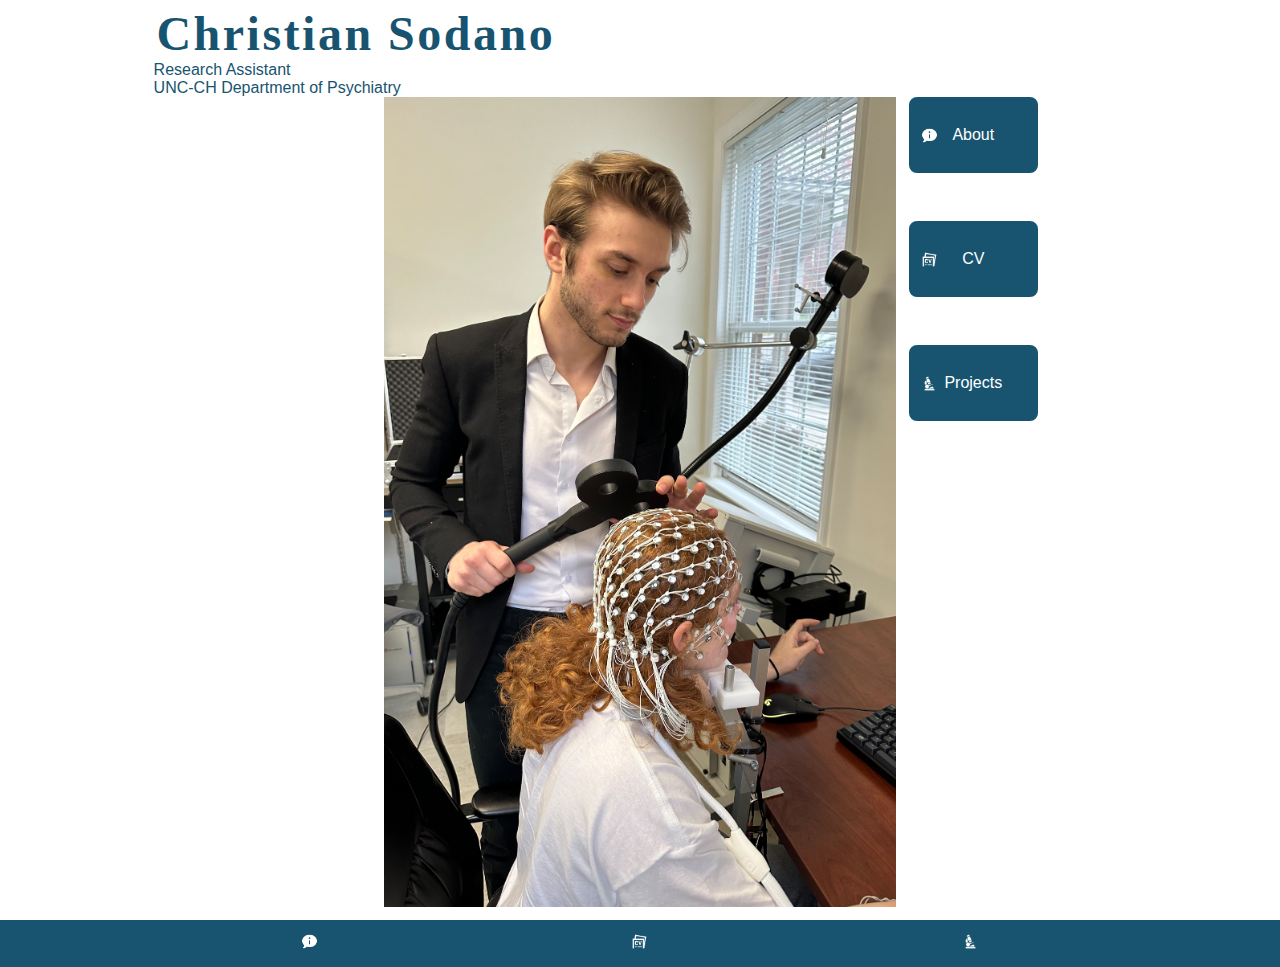
<file: final/index.html>
<!DOCTYPE html>
    <html lang="en">
        <head>
            <title>Christian Sodano - Home</title> <!-- This appears in the browser tab-->

            <meta charset="utf-8">    
            <meta name="viewport" content="width=device-width, 
                initial-scale-1, shrink-to-fit=no">
            
            <link rel="stylesheet" href="css/stylesheet.css">
        </head>
        <body>





<div class = "home_page_wrapper">

  <div class = "home_header_box ">
      <div class="flex_text_wrap"> 
        <h1 class="h1"> Christian Sodano</h1>
        <div class="subheader"> Research Assistant <br>
    UNC-CH Department of Psychiatry </div> 
      </div>
  </div>
  



    <div class="image_flex_container">
        <div class="spacer_before_image">
        </div>

        <div class="image_of_me_doing_TMS_2" role="img" aria-label="an image of me performing TMS on a research participant with a 128-channel EEG cap on and their head on a headrest looking at a computer"> 
        </div>  

        <nav class = "nav_bar_home_big_screen">
            <div class="nav_flex">
                <a class="button" href="html/about.html"> 
                  <img class="icon_image nav_icon_home" src="images/icons8-about-480.png" alt="An icon of a house indicating to navigate to the home page.">About
              </a>
              <a class="button" href="html/cv.html"><img class="icon_image nav_icon_home" src="images/icons8-cv-100.png" alt="An icon of a CV indicating it's a link to navigate to that page.">CV</a> <!-- the 7th button in the 4th row from the codepen-->
              <a class="button" href="html/projects.html"> <img class="icon_image nav_icon_home" src="images/icons8-microscope-100.png" alt="An icon of a microscope indicating it's a link to navigate to the projects page.">Projects
              </a>
            
            </div>
            <div class="spacer_nav"></div>
            </nav>
    </div>

</div>

<footer class="home_footer">
  <a class="nav_icon" href="html/about.html">
      <img class="icon_image " src="images/icons8-about-480.png" alt="An icon of a house indicating to navigate to the home page.">
  </a>
  <a class="nav_icon cv " href="html/cv.html"> 
      <img class="icon_image " src="images/icons8-cv-100.png" alt="An icon of a CV indicating it's a link to navigate to that page.">
  </a>
  <a class="nav_icon projects" href="html/projects.html">
      <img class="icon_image " src="images/icons8-microscope-100.png" alt="An icon of a microscope indicating it's a link to navigate to the projects page.">
  </a>
</footer>
</file>
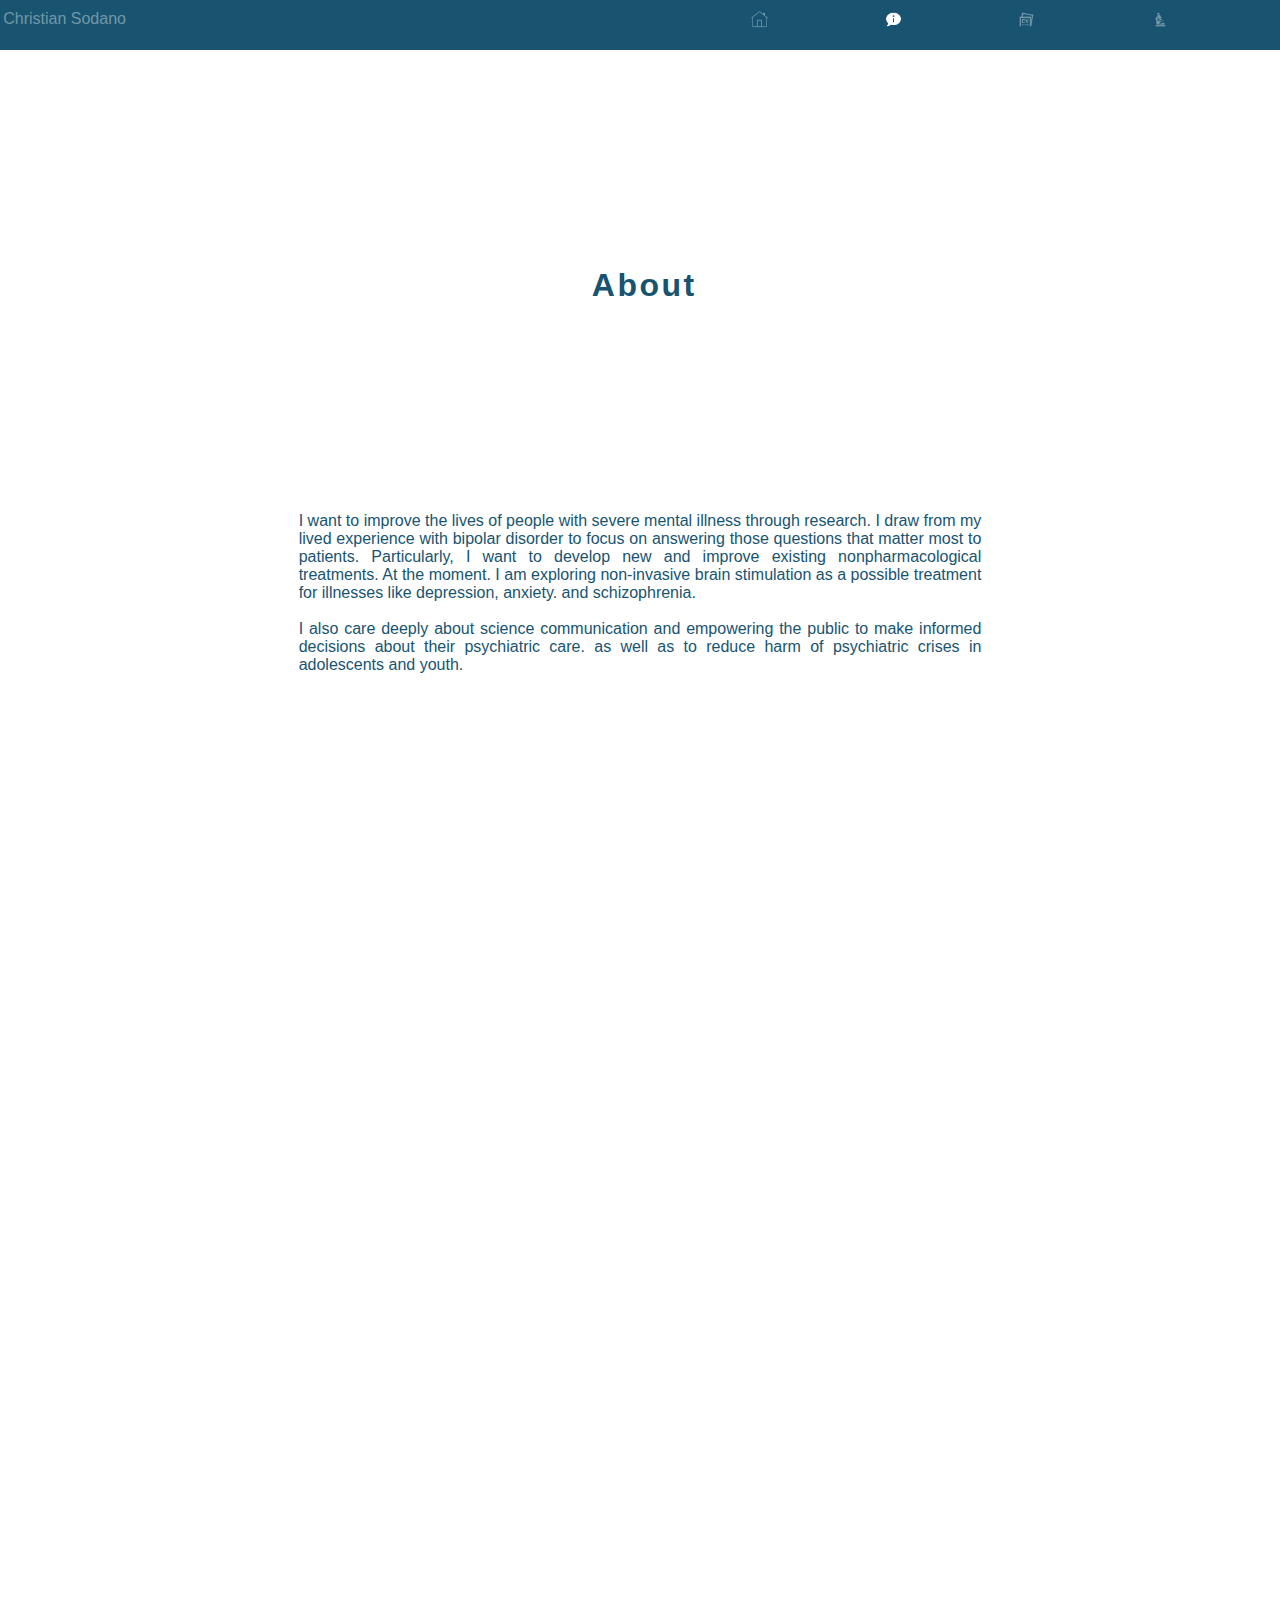
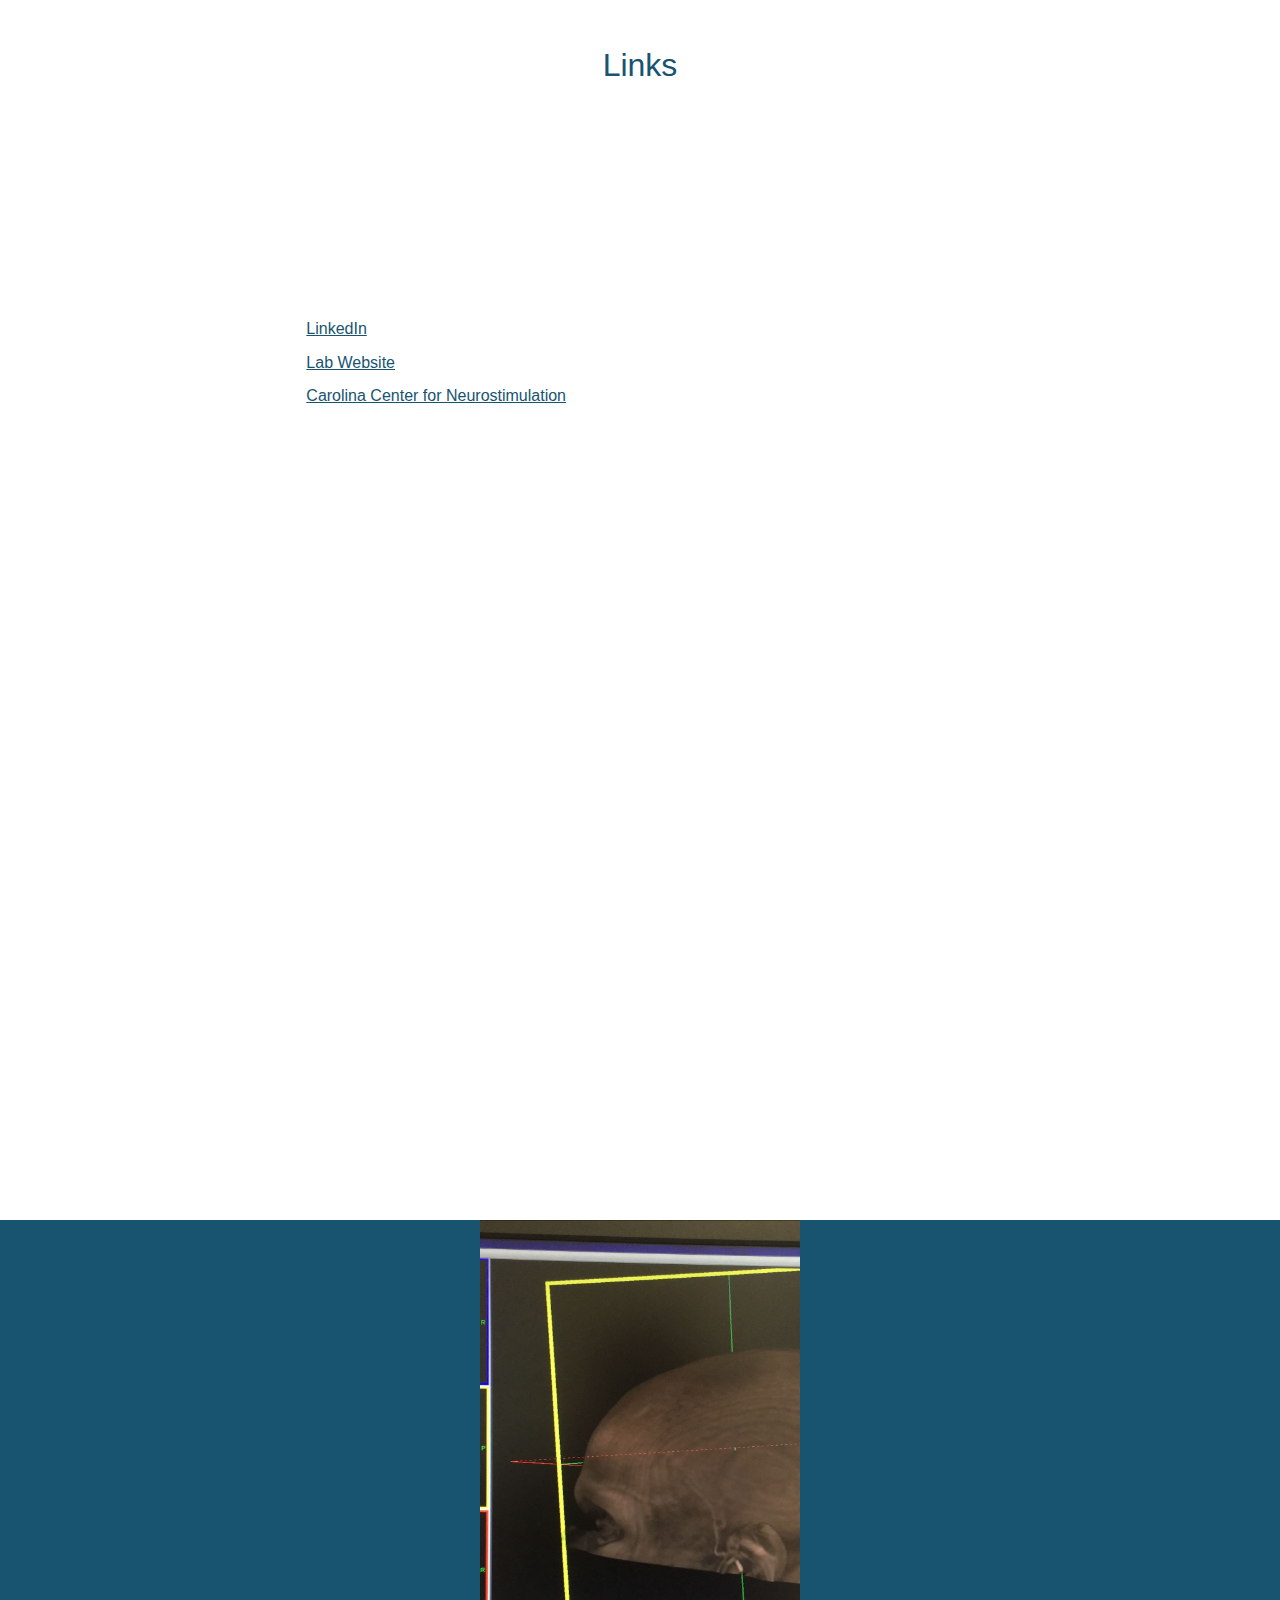
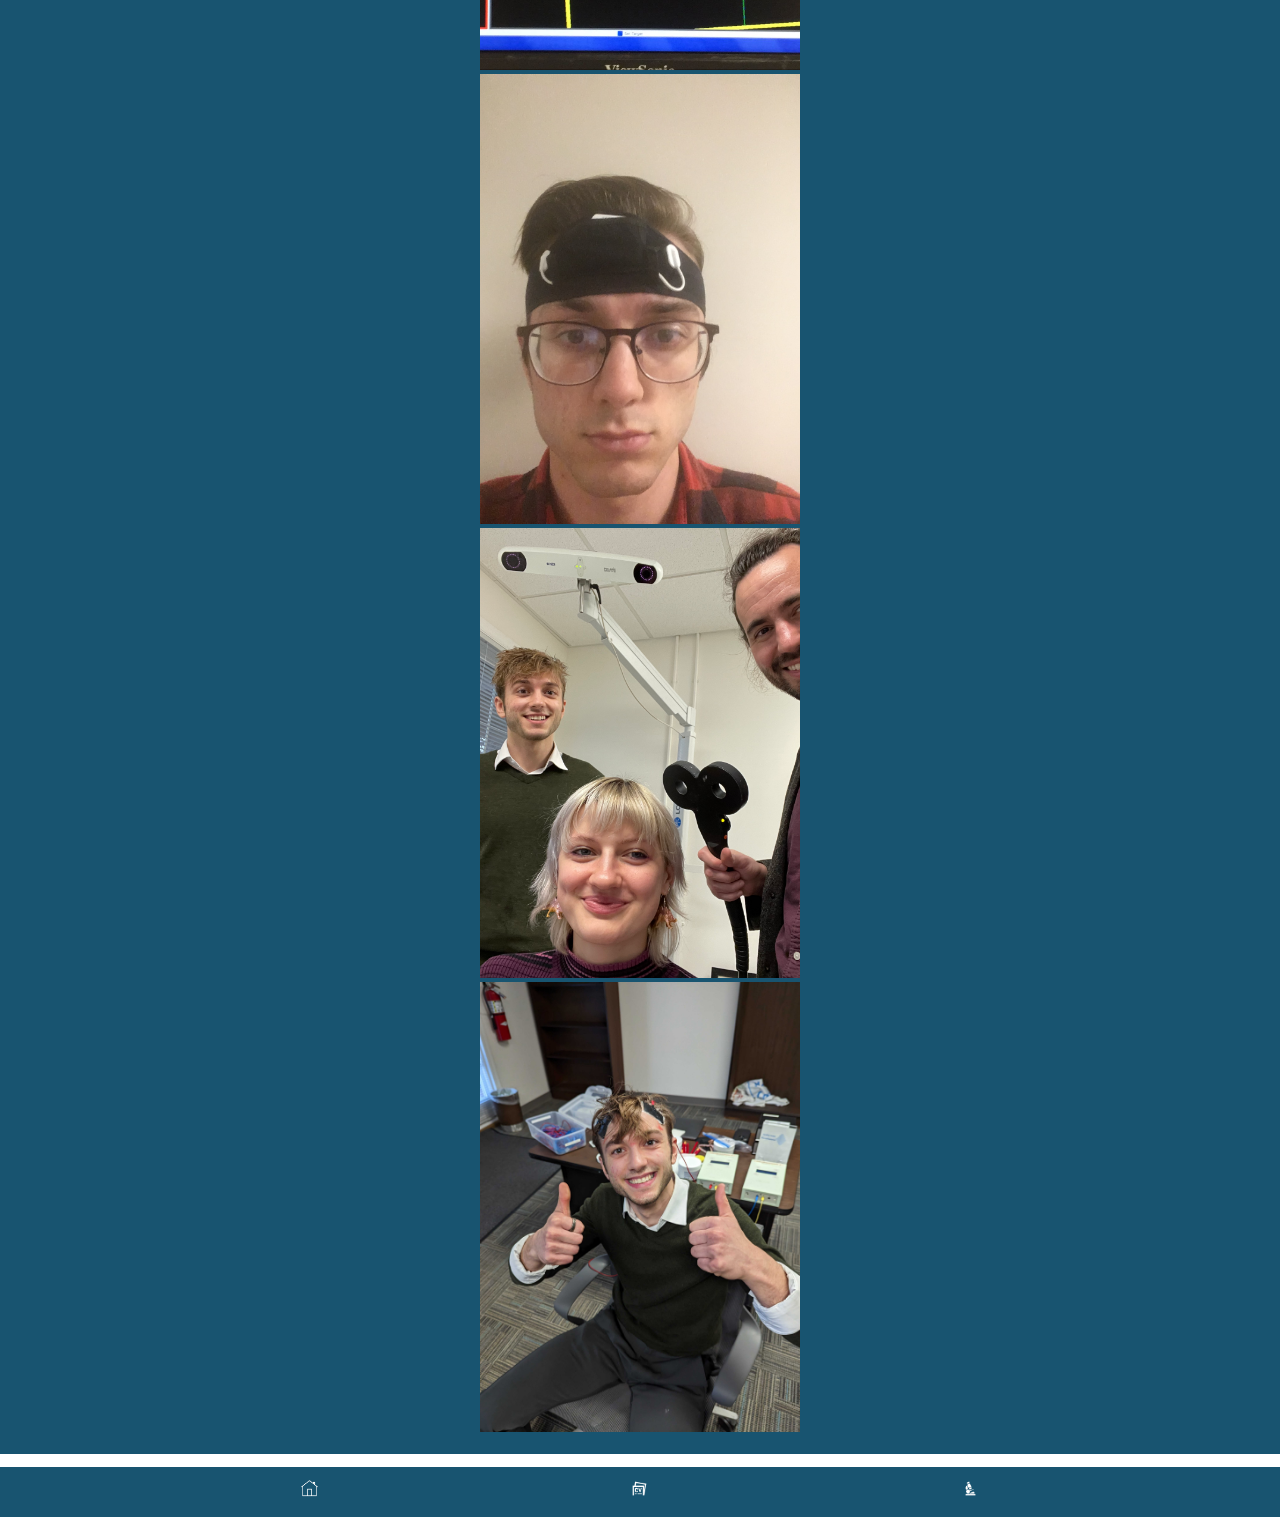
<file: final/html/about.html>
<!DOCTYPE html>
<!-- The about page to explain who I am -->
    <html lang="en">
        <head>
            <title>Christian Sodano - About </title> <!-- This appears in the browser tab-->

            <meta charset="utf-8">    

            <meta name="viewport" content="width=device-width, 
                initial-scale-1, shrink-to-fit=no">

                <link href="https://cdn.jsdelivr.net/npm/bootstrap@5.0.2/dist/css/bootstrap.min.css" rel="stylesheet" integrity="sha384-EVSTQN3/azprG1Anm3QDgpJLIm9Nao0Yz1ztcQTwFspd3yD65VohhpuuCOmLASjC" crossorigin="anonymous">
                <!-- Loading Bootstrap. Have to load this before my stylesheet, using this to use a carousel from bootstrap's documentation-->

            
            <link rel="stylesheet" href="../css/stylesheet.css">
        </head>
        <body>
        
    
            <div class = "about_grid_container">
                    <div class="about_name">
                        <div class="about_name_text">Christian Sodano</div>
                    </div>
                    <div class="about_icons">
                        <a class="nav_icon" href="../index.html">
                            <img class="icon_image non_current" src="../images/icons8-home-500.png" alt="An icon of a house indicating to navigate to the home page.">
                        </a>
                        <a class="nav_icon " href="about.html">
                            <img class="icon_image" src="../images/icons8-about-480.png" alt="An icon of an about symbol indicating that is the page you are currently viewing">
                            
                        </a>
                        
                        <a class="nav_icon" href="cv.html"> 
                            <img class="icon_image non_current" src="../images/icons8-cv-100.png" alt="An icon of a CV indicating it's a link to navigate to that page.">
                        </a>
                        <a class="nav_icon projects" href="projects.html">
                            <img class="icon_image non_current" src="../images/icons8-microscope-100.png" alt="An icon of a microscope indicating it's a link to navigate to the projects page.">
                        </a>
                    </div>
            

                    <h1 class="about_title">
                        About
                    </h1>

                    
                    <div class="about_content">
                        I want to improve the lives of people with
                        severe mental illness through research. I
                        draw from my lived experience with
                        bipolar disorder to focus on answering
                        those questions that matter most to
                        patients. Particularly, I want to develop
                        new and improve existing nonpharmacological treatments. At the
                        moment. I am exploring non-invasive brain
                        stimulation as a possible treatment for
                        illnesses like depression, anxiety. and
                        schizophrenia.
                        <br>
                        <br>
                        I also care deeply about science
                        communication and empowering the
                        public to make informed decisions about
                        their psychiatric care. as well as to reduce
                        harm of psychiatric crises in adolescents
                        and youth.

                
                    </div>

                    <div class="about_links_title">
                        Links
                    </div>
                        <div class="about_links">
                            <ul>
                                <li>
                                    <a href="https://www.linkedin.com/in/christiansodano"> LinkedIn </a>
                                </li>
                                <li>
                                    <a href="http://www.frohlichlab.org/">Lab Website</a>
                                </li>
                              <li>
                                    <a href="http://www.carolinaneurostimulation.org/">Carolina Center for Neurostimulation</a>
                                </li>

                            </ul>
                        </div>

                    <div class="about_gallery">
                        <!-- THIS IS CODE FROM https://getbootstrap.com/docs/4.0/components/carousel/, I customized the colors and the transition of clicking the back and forward buttons
                        , as well as the sizing of the image and gave a stripe of my primary background color horizontally enclosing the carousel, and I removed it at very small screen sizes
                        as it didn't look very good, since the padding would cut off too much of the image. So at small screen sizes the carousel is replaced with a standard gallery-->
                        
                        <div id="carouselWithInterval" class="carousel slide pointer-event" data-bs-ride="carousel">
                            <div class="carousel-inner carousel_container_custom">
                              <div class="carousel-item  carousel_item_custom active" data-bs-interval="10000">
                                <img src="../images/IMG_5507.JPG" class="d-block w-100  carousel_image image_custom" alt="an image of a few brain scans on a screen">
                              </div>
                              <div class="carousel-item carousel_item_custom" data-bs-interval="2000">
                                <img src="../images/IMG_5611.JPG" class="d-block w-100 carousel_image image_custom" alt="An image of me wearing a headband that lets me track brain waves at home">
                              </div>
                              <div class="carousel-item carousel_item_custom">
                                <img src="../images/Me-Justin-Hadden-TMS-Chair-1-22-23.jpg" class="d-block w-100 carousel_image image_custom" alt="An image of me with coworkers performing TMS">
                              </div>
                              <div class="carousel-item carousel_item_custom">
                             <img src="../images/tACS_Training_Me_With_Electrodes_On_1-20-23_220651658.jpg" class="d-block w-100 carousel_image image_custom image_custom_tACS" alt="An image of me with electrodes on my head giving two thumbs up"> 
                              </div>
                            </div>
                            <a class="carousel-control-prev previous_button prev_button_custom" href="#carouselWithInterval" role="button" data-bs-slide="prev">
                              <span class="carousel-control-prev-icon" aria-hidden="true"></span>
                              <span class="visually-hidden">Previous</span>
                            </a>
                            <a class="carousel-control-next next_button" href="#carouselWithInterval" role="button" data-bs-slide="next">
                              <span class="carousel-control-next-icon" aria-hidden="true"></span>
                              <span class="visually-hidden">Next</span>
                            </a>
                          </div>


                          <div class="small_screen_image_gallery">
                            <img src="../images/IMG_5507.JPG" alt="an image of a few brain scans on a screen">
                            <img src="../images/IMG_5611.JPG" alt="an image of me wearing an at-home brain wave recording device">
                            <img src="../images/Me-Justin-Hadden-TMS-Chair-1-22-23.jpg" alt="an image of me and some coworkers performing TMS">
                            <img src="../images/tACS_Training_Me_With_Electrodes_On_1-20-23_220651658.jpg" alt="an image of me with electrodes on my head giving two thumbs up">
                        </div>
    
                    </div>


                    
                    
                        <footer class="about_icons_footer">
                            <a class="nav_icon" href="../index.html">
                                <img class="icon_image " src="../images/icons8-home-500.png" alt="An icon of a house indicating to navigate to the home page.">
                            </a>
                            <a class="nav_icon" href="cv.html"> 
                                <img class="icon_image " src="../images/icons8-cv-100.png" alt="An icon of a CV indicating it's a link to navigate to that page.">
                            </a>
                            <a class="nav_icon" href="projects.html">
                                <img class="icon_image " src="../images/icons8-microscope-100.png" alt="An icon of a microscope indicating it's a link to navigate to the projects page.">
                            </a>
                        </footer>

                   
                    
            </div>
        
            
             <!-- From the starter website here: https://getbootstrap.com/docs/5.0/getting-started/introduction/ -->
             <script src="https://cdn.jsdelivr.net/npm/bootstrap@5.0.2/dist/js/bootstrap.bundle.min.js" integrity="sha384-MrcW6ZMFYlzcLA8Nl+NtUVF0sA7MsXsP1UyJoMp4YLEuNSfAP+JcXn/tWtIaxVXM" crossorigin="anonymous"></script>

        </body>
</file>
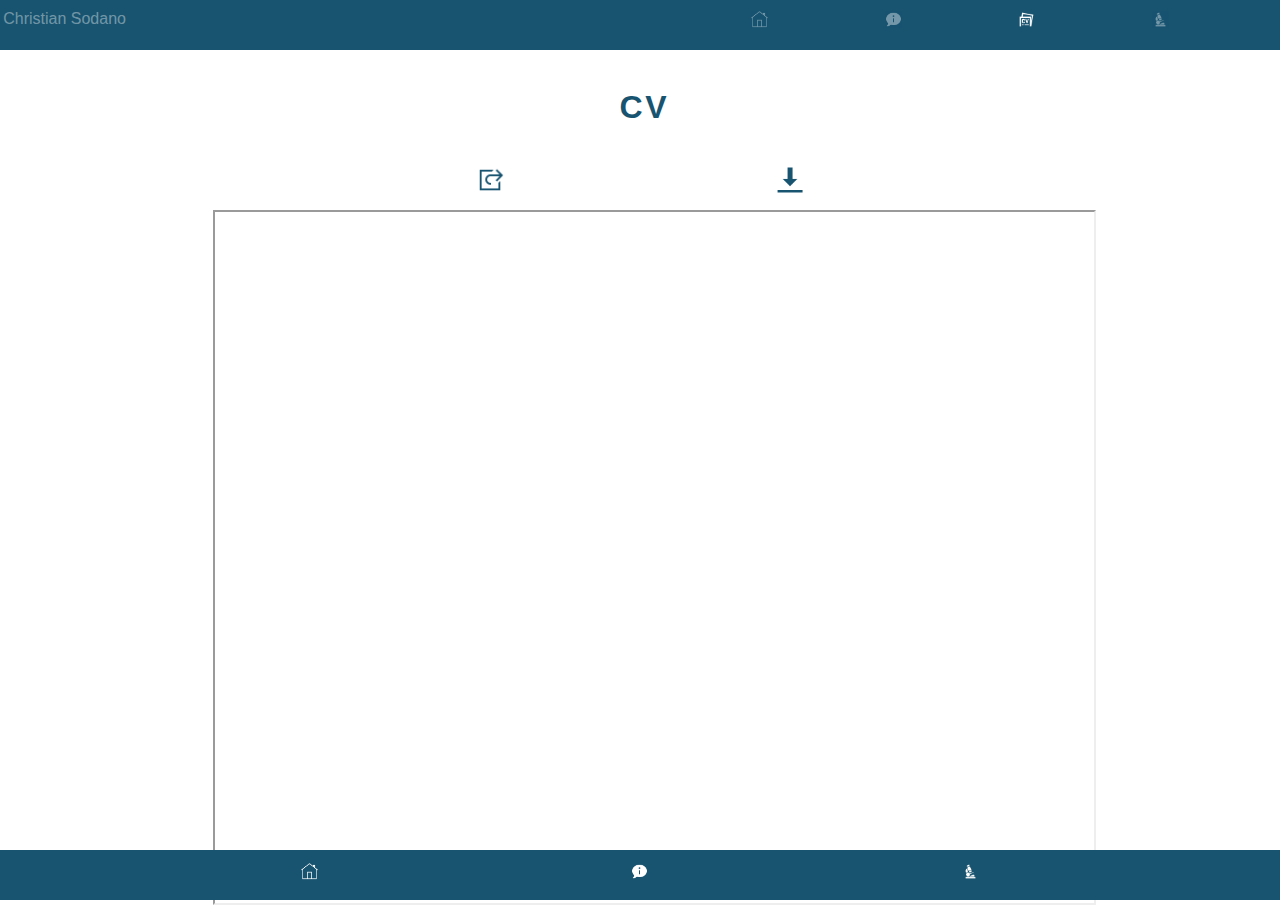
<file: final/html/cv.html>
<!DOCTYPE html>
<!-- The cv page to show my cv-->
    <html lang="en">
        <head>
            <title>Christian Sodano - CV </title> <!-- This appears in the browser tab-->

            <meta charset="utf-8">    

            <meta name="viewport" content="width=device-width, 
                initial-scale-1, shrink-to-fit=no">

                <link href="https://cdn.jsdelivr.net/npm/bootstrap@5.0.2/dist/css/bootstrap.min.css" rel="stylesheet" integrity="sha384-EVSTQN3/azprG1Anm3QDgpJLIm9Nao0Yz1ztcQTwFspd3yD65VohhpuuCOmLASjC" crossorigin="anonymous">
                <!-- Loading Bootstrap. Have to load this before my stylesheet-->

            
            <link rel="stylesheet" href="../css/stylesheet.css">
        </head>
        <body>

            <div class="cv_grid_container">

                <div class="cv_name">  
                    <div class="cv_name_text">Christian Sodano</div>
                </div>

                <div class="cv_nav_icons"> 
                    <a class="nav_icon" href="../index.html">
                        <img class="icon_image non_current" src="../images/icons8-home-500.png" alt="An icon of a house indicating to navigate to the home page.">
                    </a>
                    <a class="nav_icon " href="about.html">
                        <img class="icon_image non_current" src="../images/icons8-about-480.png" alt="An icon of an about symbol indicating that is the page you are currently viewing">
                        
                    </a>
                    
                    <a class="nav_icon" href="cv.html">
                        <img class="icon_image " src="../images/icons8-cv-100.png" alt="An icon of a CV symbol that's highlighted indicating it's a link to navigate to the page you are currently on.">
                    </a>
                    <a class="nav_icon projects" href="projects.html">
                        <img class="icon_image non_current" src="../images/icons8-microscope-100.png" alt="An icon of a microscope indicating it's a link to navigate to the projects page.">
                    </a>
                </div>


                <h1 class="cv_title">
                    CV
                </h1>


                <div class="cv_icons"> 
                    <a class="nav_icon" href="../media/cv_as_of_4_17_2023.pdf"> <!-- got help here from https://www.w3docs.com/snippets/html/how-to-embed-pdf-in-html.html-->
                        <img class="icon_image cv_images" src="../images/icons8-share-arrow-squared-512.png" alt="An icon of a square with an arrow pointing out of it indicated to click on it to open this document in a new page.">
                    </a>
                    <a class="nav_icon " href="../media/cv_as_of_4_17_2023.pdf" download = "Christian_Sodano_CV_as_of_4_17_2023"> <!--I found out how to do this by reading this webpage: https://www.javatpoint.com/download-pdf-file-using-html#:~:text=With%20the%20use%20of%20the,user%20clicks%20on%20the%20hyperlink. -->
                        <img class="icon_image cv_images " src="../images/icons8-download-96.png" alt="An icon indicating that clicking on this button will start a download of the CV document below to your computer.">
                    </a>
                </div>

                 <div class="cv_printout_container">
                        <!--"#viewFitH to help it fit in the viewport of the embed, I found help here: https://stackoverflow.com/questions/20562543/zoom-to-fit-pdf-embedded-in-html", also how to remove the toolbar for cleaner look (toolbar=0)-->
                        <!-- I found how to embed a pdf from here: https://tinytip.co/tips/html-pdf-params/-->
                        <iframe class="cv_printout" src="../media/cv_as_of_4_17_2023.pdf#view=FitH&toolbar=0" aria-label="A printout of Christian's CV embedded into the webpage"></iframe> <!-- found help from the axelinter here for accessibility alt arialabel here https://dequeuniversity.com/rules/axe/4.7/object-alt?application=axe-linter-->
                    </div> 

                <footer class="cv_icons_footer">
                    <a class="nav_icon home" href="../index.html">
                        <img class="icon_image " src="../images/icons8-home-500.png" alt="An icon of a house indicating to navigate to the home page.">
                    </a>
                   <a class="nav_icon" href="about.html"> 
                        <img class="icon_image " src="../images/icons8-about-480.png" alt="An icon of an about symbol indicating it's a link to navigate to the about page.">
                    </a>
                    <a class="nav_icon" href="projects.html">
                        <img class="icon_image " src="../images/icons8-microscope-100.png" alt="An icon of a microscope indicating it's a link to navigate to the projects page.">
                    </a>
                </footer>


            </div>




        <!-- From the starter website here: https://getbootstrap.com/docs/5.0/getting-started/introduction/ -->
        <script src="https://cdn.jsdelivr.net/npm/bootstrap@5.0.2/dist/js/bootstrap.bundle.min.js" integrity="sha384-MrcW6ZMFYlzcLA8Nl+NtUVF0sA7MsXsP1UyJoMp4YLEuNSfAP+JcXn/tWtIaxVXM" crossorigin="anonymous"></script>
        </body>
</file>
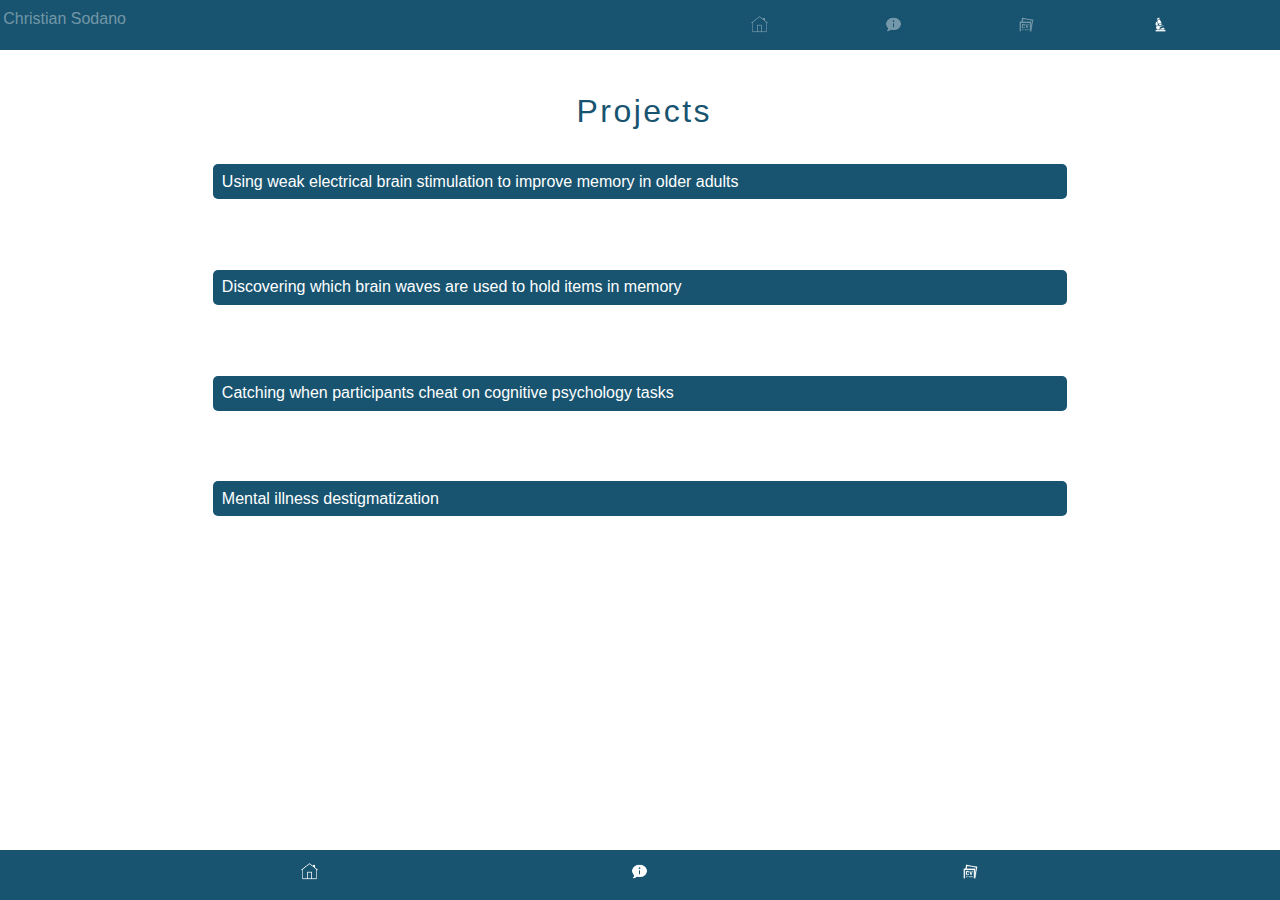
<file: final/html/projects.html>
<!DOCTYPE html>
<!-- The projects page to show what i'm working on-->
    <html lang="en">
        <head>
            <title>Christian Sodano - Current Projects </title> <!-- This appears in the browser tab-->

            <meta charset="utf-8">    

            <meta name="viewport" content="width=device-width, 
                initial-scale-1, shrink-to-fit=no">

                
            
            <link rel="stylesheet" href="../css/stylesheet.css">
        </head>

<body>
<div class="projects_grid_container">



           <div class="projects_name">  
                <div class="projects_name_text">Christian Sodano</div>
            </div>

            <div class="projects_nav_icons"> 
                <a class="nav_icon" href="../index.html">
                    <img class="icon_image non_current" src="../images/icons8-home-500.png" alt="An icon of a house indicating to navigate to the home page.">
                </a>
                <a class="nav_icon" href="about.html">
                    <img class="icon_image non_current" src="../images/icons8-about-480.png" alt="An icon of an about symbol indicating that it navigates to the about page.">
                    
                </a>
                
                <a class="nav_icon" href="cv.html"> 
                    <img class="icon_image non_current " src="../images/icons8-cv-100.png" alt="An icon of a CV indicating it's a link to navigate to that page.">
                </a>
                <a class="nav_icon" href="projects.html">
                    <img class="icon_image" src="../images/icons8-microscope-100.png" alt="An icon of a microscope that's highlighted indicating it's a link to navigate to the current page you are on.">
                </a>
            </div>


            <h1 class="projects_title">
                Projects
            </h1>
            
            <div class="projects_dropdown">

                    <div class="projects_tabs">
                        <div class="project_block">Using weak electrical brain stimulation to improve memory in older adults
                            <div class="hidden_until_dropdown"> 
                                This summer I will conduct a pilot
                                study using gamma frequency tACS
                                on healthy adults over the age of 50
                                to determine if the stimulation
                                improves their memory encoding and
                                sleep architecture. This project is
                                funded by the Foundation for Hope
                                and is IRB approved.
                            </div>
                        </div>
                        <div class="project_block">Discovering which brain waves are used to hold items in memory
                            <div class="hidden_until_dropdown">
                                For the past 8 months, I've been collecting EEG, fMRI, and TMS data for a study designed by Dr. Justin Riddle which investigates the role of theta and alpha oscillations in the cognitive control of working memory. This project uses peak power frequency individualization as well as fMRI guided TMS.
                            </div>
                        </div>
                        <div class="project_block">Catching when participants cheat on cognitive psychology tasks
                            <div class="hidden_until_dropdown">
                                I performed an independent study in the spring semester of 2023 to analyze behavioral data from a visual working memory task for evidence of bias. I am preparing the manuscript of the results of an analysis of this bias strategy that ran agianst what we instructed participants to do.
                            </div>
                        </div>
                        <div class="project_block">Mental illness destigmatization
                            <div class="hidden_until_dropdown">
                                I work with a non-profit organization called the TEACH initiative to develop and present educational and destigmatizing presentations on mental illness to high schoolers. We take a science-based and harm reduction-centric approach to education.
                            </div>
                        </div>


                    </div>









                </div>



            <footer class="projects_icons_footer">
                <a class="nav_icon" href="../index.html">
                    <img class="icon_image " src="../images/icons8-home-500.png" alt="An icon of a house indicating to navigate to the home page.">
                </a>
                <a class="nav_icon" href="about.html"> 
                    <img class="icon_image " src="../images/icons8-about-480.png" alt="An icon of an about symbol indicating it's a link to navigate to the about page.">
                </a>
                <a class="nav_icon" href="cv.html"> 
                    <img class="icon_image " src="../images/icons8-cv-100.png" alt="An icon of a CV indicating it's a link to navigate to that page.">
                </a>
            </footer>
</div>
        </body>
</file>
<file: final/css/stylesheet.css>
body{
  padding: 0;
  margin: 0;
}

/*-------------------PROJECTS PAGE -----------------------*/

.projects_grid_container{ 
  display: grid;
  grid-template-columns: 1fr 2fr 2fr 1fr;
  grid-template-rows: 50px 1fr 6fr 50px;
  grid-template-areas: 
  "name name icons icons" 
  ". title title . "
  ". projects_dropdown projects_dropdown ."
  "footer footer footer footer";
  height: 100vh;
}

.projects_name{
  grid-area: name;
  background: #185470;
  padding-top: 10px;
  padding-left: 0.5%;
}

.projects_nav_icons{
  grid-area: icons;
  background: #185470;
  color: #ffffff66;
  display: flex;
  padding-top: 10px;
  justify-content: space-evenly;
  
}
.projects_name_text{
  text-align: left;
  color: #ffffff66;
  font-family: "Abril Fatface", sans-serif;
  
}
.projects_title{
  grid-area: title;
  align-self: center;
  font-weight: normal;
  font-family: "Abril Fatface", sans-serif;
  color: #185470;
  font-size: 200%;
}

.projects_icons{
    grid-area: icons;
    background: #185470;
    color: #ffffff66;
    display: flex;
    padding-top: 10px;
    justify-content: space-evenly;
  }


.projects_dropdown{
  grid-area: projects_dropdown;
}
  .projects_tabs{
    display: flex;
    flex-direction: column;
    row-gap: 5vh;
    
  }
    .project_block{
      background: #185470;
      color: white;
      border-radius: 5px;
      padding: 1%;
      text-align: left;
      list-style-type: none;
      margin-bottom: 3%;
    }

    .hidden_until_dropdown{
      color: #185470;
      display: none;
      z-index: 10;  
    }
    
    .project_block:hover .hidden_until_dropdown{
      display: block;
      font-weight: bolder;
      margin-top: 10px;
      color: white;
      text-align: left;
      padding: 1%;
      padding-bottom: 10px;
      line-height: 150%;


    }
    .project_block:focus .hidden_until_dropdown{
      display: block;
      font-weight: bolder;
      margin-top: 10px;
      color: white;
      text-align: left;
      padding: 1%;
      padding-bottom: 10px;
      line-height: 150%;


    }



.projects_icons_footer{
  grid-area: footer;
  background: #185470;
  color: #ffffff66;
  display: flex;
  padding-top: 0%;
  justify-content: space-evenly;
  width: 100vw;
  
}



/*-------------------CV PAGE -----------------------*/

.cv_grid_container{ 
  display: grid;
  grid-template-columns: 1fr 2fr 2fr 1fr;
  grid-template-rows: 50px 1fr 0.5fr 6fr 50px;
  grid-template-areas: 
  "name name icons icons" 
  ". title title . "
  ". cv_icons cv_icons ."
  ". cv_printout cv_printout ."
  "footer footer footer footer";
  height: 100vh;
}


.cv_title{
  grid-area: title;
  align-self: center;
  font-family: "Abril Fatface", sans-serif;
  color: #185470;
  font-size: 200%;
}
.cv_name{
    grid-area: name;
    background: #185470;
    padding-top: 10px;
    padding-left: 0.5%;
  }

.cv_nav_icons{
    grid-area: icons;
    background: #185470;
    color: #ffffff66;
    display: flex;
    padding-top: 5px;
    justify-content: space-evenly;
    
  }
  .cv_name_text{
    text-align: left;
    color: #ffffff66;
    font-family: "Abril Fatface", sans-serif;
    
  }

.cv_icons{
  grid-area: cv_icons;
  display: flex;
  padding-top: 0px;
  justify-content: space-evenly;
  

}

.cv_images{
  height: 30px !important;
  width: auto;
}

.cv_printout_container{
  grid-area: cv_printout;
}

.cv_printout{
  height: 100%;
  width: 100%;
  padding-top: 3%;
  padding-bottom: 3%; /* so there is space between it and the footer when you scroll all the way down */
  padding-left: 3%;
}

.cv_icons_footer{
  grid-area: footer;
  background: #185470;
  color: #ffffff66;
  display: flex;
  padding-top: 0%;
  justify-content: space-evenly;
  width: 100vw;
  
}

/*-------------------ABOUT PAGE-------------------*/
.about_grid_container{ 
  padding:0;
  display: grid;
  grid-template-columns: 1fr 2fr 2fr 1fr;
  grid-template-rows: 50px 0.25fr 0.5fr 0.25fr 0.5fr 1fr 50px;
  grid-template-areas: 
  "name name icons icons"
  ". title title . "
  ". content content ."
  ". links_title links_title ."
  ". links links ."
  " gallery gallery gallery gallery"
  "footer footer footer footer";
}
  /* row 1 */
    .about_name{
    grid-area: name;
    background: #185470;
    padding-top: 10px;
    padding-left: 0.5%;
  }
      .about_name_text{
        text-align: left;
        color: #ffffff66;
        font-family: "Abril Fatface", sans-serif;
        
      }
  .about_icons{
    grid-area: icons;
    background: #185470;
    color: #ffffff66;
    display: flex;
    padding-top: 5px;
    justify-content: space-evenly;
    
  }
  .about_icons_footer{
    grid-area: footer;
    background: #185470;
    color: #ffffff66;
    display: flex;
    padding-top: 0%;
    justify-content: space-evenly;
    width: 100vw;
    
  }


 
      .nav_icon{
        color: #FFFFFF;
        padding: 1%;
      }

          .icon_image{
            height: 17px;
            width: auto;
          }

          .non_current{
            opacity: 0.4; /* help from https://stackoverflow.com/questions/286275/gray-out-image-with-css to find out about opacity property */
          }
  /* row 2*/
    .about_title{
      grid-area: title;
      align-self: center;
      font-family: "Abril Fatface", sans-serif;
      color: #185470;
      font-size: 200%;
    }
  /* row 3 */
    .about_content{
      grid-area: content;
      color: #185470;
      text-align: justify;
      padding: 0 10%;

    }

    .about_links_title{
      grid-area: links_title;
      align-self: center;
      font-family: "Abril Fatface", sans-serif;
      color: #185470;
      font-size: 200%;
      margin-top: 0%;
    }
    .about_links {
      grid-area: links;
      width: 100%;
      text-align: left;

    }
    
    li {
      padding: 1%;
      text-align: left;
      list-style-type: none;
    }

    ul{
      padding-left: 10%;
    }

    .about_gallery{
      grid-area: gallery;
      margin-bottom: 1%;
      background: #185470;
   
    }
    .small_screen_image_gallery{
      display: none;
    }

    .carousel_image{
        height: 50vh;
        width: 25vw;
        padding-left: 10%;
        padding-right: 10%;
      }
      .carousel_item_custom{
        margin: 0;
        padding-left: 10%;
        padding-right: 10%;
   
      }
      
      .image_custom{
        padding-left: 30%;
        padding-right: 30%;
        background-size: cover;
        object-fit: cover;
      }
 
      .previous_button{
        margin-left: 19%;
        padding: 0;
        opacity: 0.2;
        background: #185470;
        transition-property: background;
        transition-duration: 1s;
      }

      .previous_button:hover {
        background: #66AAD7;
      }
      .previous_button:focus {
        background: #66AAD7;
      }
      
      .next_button{
        margin-right: 19%;
        padding: 0;
        opacity: 0.2;
        background: #185470;
        transition-property: background;
        transition-duration: 1s;
      }
    
      .next_button:hover {
        background: #66AAD7;
      }
      .next_button:focus{
        background: #66AAD7;
      }



/*-------------------ABOUT PAGE    END-------------------*/



/*------------------HOME PAGE-------------------------*/

.home_page_wrapper{
  margin-left: 10%;
}


*{
    font-family: 'Raleway', sans-serif;
    color: #185470;
    text-align: center;
  }
  
  h1 { /* this is for the title "christian Sodano" */
  font-family: 'Abril Fatface', serif;
  color: #185470;
    text-align: center;
    font-size: 3em; /* keeps it large*/
    letter-spacing: 2.5px;
    min-width: 430px;
    margin-top: 1%;
    margin-left: 1%;
    margin-bottom: 0;
  }

  .home_footer{
    margin-top: 1%;
      grid-area: footer;
      background: #185470;
      color: #ffffff66;
      display: flex;
      padding-top: 0%;
      justify-content: space-evenly;
      width: 100vw;
      
    }
  
  img{
    height: 200px;
    width: 200px;
  }

  .home_header_box{
    display: flex;
    padding: 0%;
    width: 100vw;  

  }

  .image_flex_container{
    display:flex;
    height: 90vh;
    width: 100vw;
  }
 
  .spacer_before_image{
    flex-basis: 20%;
    flex-shrink: 10;

  }


    
  .flex_text_wrap{
 
      display: flex;
      flex-shrink: 1;
      flex-direction: column;
      align-items: flex-start;
      margin-top: -0.5%;
      flex-basis: 100%;
      row-gap: 0px;
      padding: 0%;

    }


  .subheader {
    text-align: left;
    margin: 0;
    flex-shrink: 2;
    margin-left: 2%;

  }


  .image_of_me_doing_TMS_2{
    display: flex;
    justify-content: center;
    background: #185470;
    height: 90vh;
    flex-basis: 40%;
    min-width: 300px;
    background-size: cover;
    background-position: center;
    background-position-y: 10%;
    background-repeat: no-repeat;
    background-image: url("../images/Me_Performing_TMS_on_Katie.jpeg"); /* reproduced from earlier assignment's code */
      
  }
  .nav_bar_home_big_screen{
    display: inline;
    flex-wrap: wrap;
    justify-content: center;
    margin-left: 1%;
    flex-basis: 10%;


  }

 
  .nav_flex{
    display: flex;
    justify-content: center;
    align-content: space-between;
    height: 40%;
    flex-wrap: wrap;
    max-width: 200px;

  }


.button{
  position: relative;
  cursor: pointer; 
  color: white;
  display: flex;
  justify-content: center;
  align-items: center;
  text-decoration: none;
  min-width: 125px;
  height: 8vh;
  border-radius: 8px;
  border: 2px solid #185470;
  background: #185470;  
}
.nav_icon_home{
  position: absolute;
  left: 10px;
}

.spacer_nav{
  height: 60%;
  background: transparent;
}












@media screen and (max-width: 770px){
  .spacer_before_image{
    flex-basis: 0%;
  }

  .image_of_me_doing_TMS_2{
    flex-basis: 60%;
  }

  .small_screen_image_gallery{
    display: inline-block;
    flex-wrap: wrap;
    padding-top: 1%;
    padding-left: 3%;

    height: 100%;

  }

  .carousel_container_custom{
    display: none;
  }


}

@media screen and (max-width: 500px) {

 .home_page_wrapper{
  margin:0;
 }
  .flex_text_wrap{
    align-items: center;
  }

  h1 {
    min-width: 260px;
    overflow-wrap: break-word; /* tips on how to do this from: https://developer.mozilla.org/en-US/docs/Web/CSS/CSS_Text/Wrapping_Text */
  }
  
  .nav_bar_home_big_screen{
    display: none;
  }

  .subheader{
    text-align: center;
  }

  .image_of_me_doing_TMS_2{
    flex-basis: 100%;
  }

  .spacer_before_image{
    flex-basis: 0%;
  }

  }
  .button{
    width: 0vw;
  }
</file>
